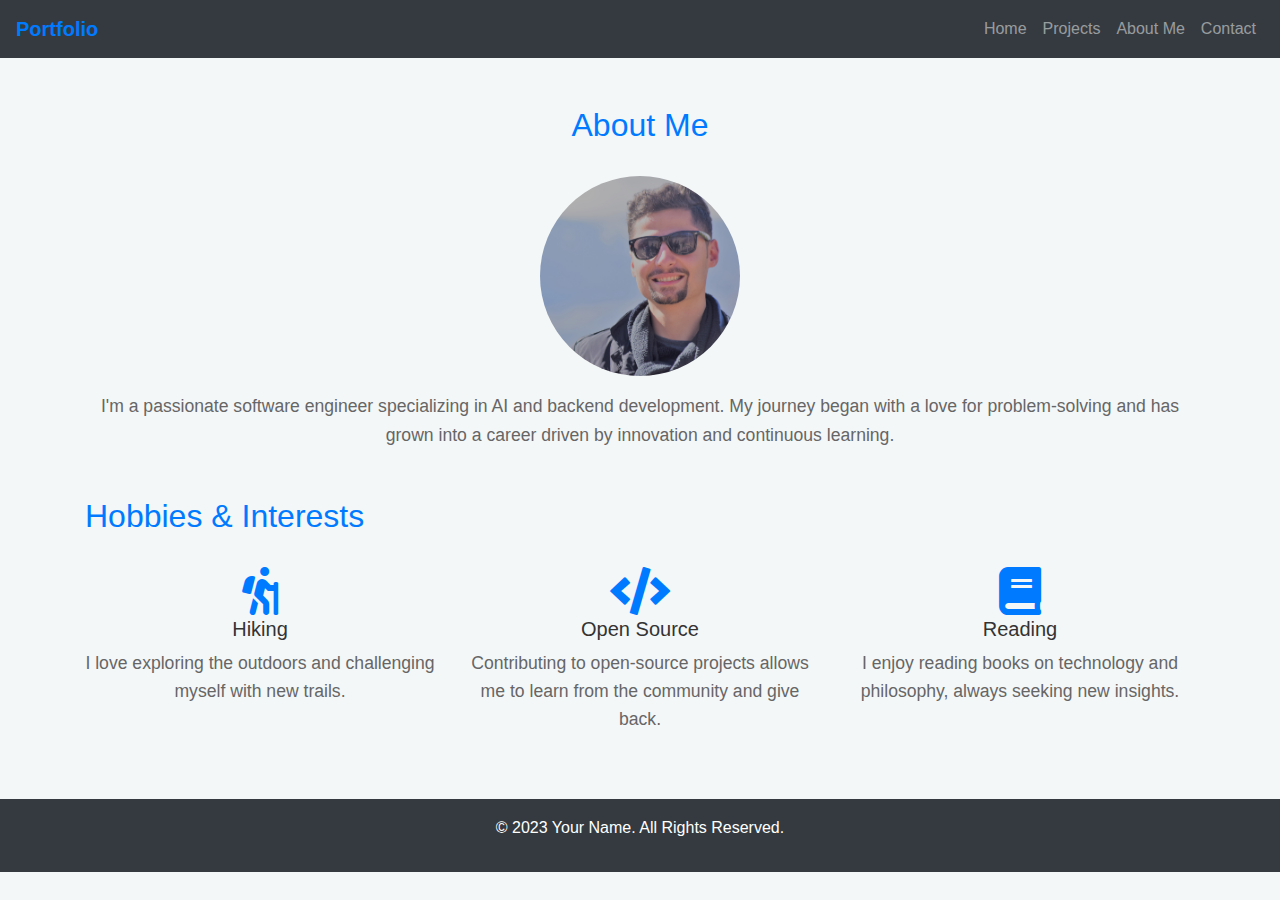
<file: about.html>
<!DOCTYPE html>
<html lang="en">
<head>
    <meta charset="UTF-8">
    <meta name="viewport" content="width=device-width, initial-scale=1.0">
    <meta name="description" content="About me page of a passionate software engineer specializing in AI and backend development.">
    <meta name="keywords" content="Software Engineer, AI, Backend Development, Portfolio">
    <title>About Me</title>
    <link rel="stylesheet" href="https://maxcdn.bootstrapcdn.com/bootstrap/4.5.2/css/bootstrap.min.css">
    <link rel="stylesheet" href="styles.css">
    <link rel="stylesheet" href="https://cdnjs.cloudflare.com/ajax/libs/font-awesome/5.15.4/css/all.min.css">
</head>
<body>
    <!-- Navigation -->
    <nav class="navbar navbar-expand-lg navbar-dark bg-dark">
        <a class="navbar-brand" href="index.html">Portfolio</a>
        <button class="navbar-toggler" type="button" data-toggle="collapse" data-target="#navbarNav">
            <span class="navbar-toggler-icon"></span>
        </button>
        <div class="collapse navbar-collapse" id="navbarNav">
            <ul class="navbar-nav ml-auto">
                <li class="nav-item"><a class="nav-link" href="index.html">Home</a></li>
                <li class="nav-item"><a class="nav-link" href="projects.html">Projects</a></li>
                <li class="nav-item"><a class="nav-link" href="about.html">About Me</a></li>
                <li class="nav-item"><a class="nav-link" href="contact.html">Contact</a></li>
            </ul>
        </div>
    </nav>

    <!-- Main About Me Section -->
    <section class="container my-5">
        <h2 class="text-center section-title">About Me</h2>
        <div class="text-center mb-5">
            <img src="1.jpg" alt="Profile Picture" class="profile-pic mb-3">
            <p class="lead">I'm a passionate software engineer specializing in AI and backend development. My journey began with a love for problem-solving and has grown into a career driven by innovation and continuous learning.</p>
        </div>
    </section>

    <!-- Hobbies & Interests Section -->
    <section class="container section-content">
        <h3 class="section-title">Hobbies & Interests</h3>
        <div class="row">
            <div class="col-md-4 text-center">
                <i class="fas fa-hiking fa-3x text-primary"></i>
                <h5>Hiking</h5>
                <p>I love exploring the outdoors and challenging myself with new trails.</p>
            </div>
            <div class="col-md-4 text-center">
                <i class="fas fa-code fa-3x text-primary"></i>
                <h5>Open Source</h5>
                <p>Contributing to open-source projects allows me to learn from the community and give back.</p>
            </div>
            <div class="col-md-4 text-center">
                <i class="fas fa-book fa-3x text-primary"></i>
                <h5>Reading</h5>
                <p>I enjoy reading books on technology and philosophy, always seeking new insights.</p>
            </div>
        </div>
    </section>

    <!-- Footer -->
    <footer class="bg-dark text-white text-center py-3 mt-5">
        <p>&copy; 2023 Your Name. All Rights Reserved.</p>
    </footer>

    <!-- Scripts -->
    <script src="https://code.jquery.com/jquery-3.5.1.slim.min.js"></script>
    <script src="https://cdn.jsdelivr.net/npm/@popperjs/core@2.5.3/dist/umd/popper.min.js"></script>
    <script src="https://maxcdn.bootstrapcdn.com/bootstrap/4.5.2/js/bootstrap.min.js"></script>
</body>
</html>
</file>
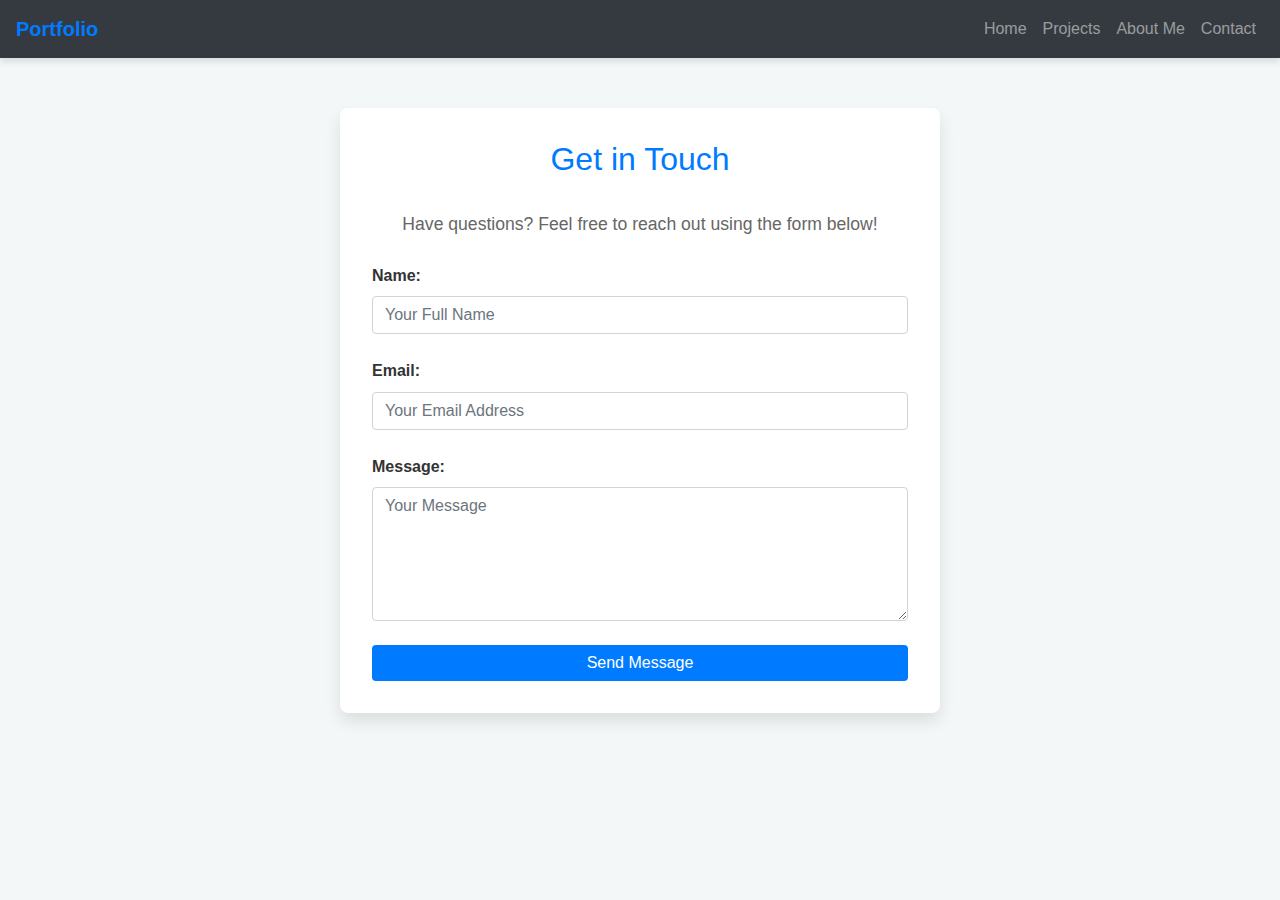
<file: contact.html>
<!DOCTYPE html>
<html lang="en">
<head>
    <meta charset="UTF-8">
    <meta name="viewport" content="width=device-width, initial-scale=1.0">
    <title>Contact</title>
    <link rel="stylesheet" href="https://maxcdn.bootstrapcdn.com/bootstrap/4.5.2/css/bootstrap.min.css">
    <link rel="stylesheet" href="styles.css">
    <style>
        /* Contact Page Styling */
        body {
            font-family: Arial, sans-serif;
            color: #333;
            background-color: #f4f7f8;
        }
        
        .navbar {
            box-shadow: 0 4px 6px rgba(0, 0, 0, 0.1);
        }
        
        /* Form Container */
        .contact-section {
            background: #ffffff;
            border-radius: 8px;
            box-shadow: 0 8px 16px rgba(0, 0, 0, 0.1);
            padding: 2em;
            margin-top: 50px;
            max-width: 600px;
            margin-left: auto;
            margin-right: auto;
        }
        
        .contact-section h2 {
            color: #007bff;
            font-size: 2em;
            margin-bottom: 1em;
        }

        .form-control {
            border-radius: 0.25rem;
            transition: box-shadow 0.3s ease;
        }
        
        .form-control:focus {
            box-shadow: 0 0 5px rgba(0, 123, 255, 0.5);
            border-color: #007bff;
        }
        
        .btn-primary {
            background-color: #007bff;
            border: none;
            transition: background-color 0.3s ease;
            border-radius: 0.25rem;
        }
        
        .btn-primary:hover {
            background-color: #0056b3;
        }
        
        /* Responsive Spacing */
        .form-group label {
            font-weight: 600;
        }
        
        .form-group {
            margin-bottom: 1.5em;
        }

        /* Success Message Styling */
        #successMessage {
            display: none;
            text-align: center;
            padding: 1em;
            background-color: #d4edda;
            color: #155724;
            border-radius: 0.25rem;
            margin-top: 1em;
        }
    </style>
</head>
<body>
    <!-- Navigation -->
    <nav class="navbar navbar-expand-lg navbar-dark bg-dark">
        <a class="navbar-brand" href="index.html">Portfolio</a>
        <div class="collapse navbar-collapse">
            <ul class="navbar-nav ml-auto">
                <li class="nav-item"><a class="nav-link" href="index.html">Home</a></li>
                <li class="nav-item"><a class="nav-link" href="projects.html">Projects</a></li>
                <li class="nav-item"><a class="nav-link" href="about.html">About Me</a></li>
                <li class="nav-item"><a class="nav-link" href="contact.html">Contact</a></li>
            </ul>
        </div>
    </nav>

    <!-- Contact Form Section -->
    <section class="contact-section container">
        <h2 class="text-center">Get in Touch</h2>
        <p class="text-center mb-4">Have questions? Feel free to reach out using the form below!</p>
        
        <form id="contactForm">
            <div class="form-group">
                <label for="name">Name:</label>
                <input type="text" class="form-control" id="name" placeholder="Your Full Name" required>
            </div>
            <div class="form-group">
                <label for="email">Email:</label>
                <input type="email" class="form-control" id="email" placeholder="Your Email Address" required>
            </div>
            <div class="form-group">
                <label for="message">Message:</label>
                <textarea class="form-control" id="message" rows="5" placeholder="Your Message" required></textarea>
            </div>
            <button type="submit" class="btn btn-primary btn-block">Send Message</button>
            <div id="successMessage">Thank you for your message! I'll get back to you soon.</div>
        </form>
    </section>

    <!-- Scripts -->
    <script>
        // Form Validation and Submission
        document.getElementById("contactForm").addEventListener("submit", function(event) {
            event.preventDefault();
            
            const name = document.getElementById("name").value.trim();
            const email = document.getElementById("email").value.trim();
            const message = document.getElementById("message").value.trim();
            
            if (name && email && message) {
                // Display success message and clear form
                document.getElementById("successMessage").style.display = "block";
                document.getElementById("contactForm").reset();
                setTimeout(() => {
                    document.getElementById("successMessage").style.display = "none";
                }, 3000);
            } else {
                alert("Please fill out all fields before submitting.");
            }
        });
    </script>
</body>
</html>
</file>
<file: styles.css>
/* Basic Styling */
body {
    font-family: Arial, sans-serif;
    color: #333;
    margin: 0;
    padding: 0;
    line-height: 1.6;
    background-color: #f4f7f8;
}

h1, h2, .section-title {
    color: #333;
}

.container p {
    font-size: 1.1em;
    color: #666;
    margin-bottom: 1em;
}

/* Navigation Styling */
.navbar-brand {
    font-weight: bold;
    color: #007bff !important;
}

/* Hero Section */
.hero-section {
    background-image: url('2.jpg');
    background-size: cover;
    background-position: center;
    padding: 100px 0;
    position: relative;
    overflow: hidden;
}

.hero-section .overlay {
    position: absolute;
    top: 0;
    left: 0;
    width: 100%;
    height: 100%;
    background: rgba(0, 0, 0, 0.5);
}

.hero-section h1, .hero-section p, .hero-section .btn {
    color: #fff;
    z-index: 1;
}

/* Profile Picture */
.profile-pic {
    border-radius: 50%;
    width: 200px;
    height: 200px;
    object-fit: cover;
}

/* Section Titles */
.section-title {
    font-size: 2em;
    color: #007bff;
    margin-bottom: 1em;
}

/* Hobbies & Interests Section */
.hobbies-section .fa {
    font-size: 3em;
    color: #007bff;
    margin-bottom: 0.5em;
}

/* Skills Section */
.skills-section h4 {
    color: #007bff;
    margin-bottom: 0.5em;
}

.skills-section ul {
    list-style: none;
    padding: 0;
}

.skills-section li {
    color: #555;
    font-size: 1em;
    margin-bottom: 0.3em;
}

/* Experience Section */
.experience-section p {
    font-size: 1em;
    color: #333;
    margin-bottom: 1em;
}

/* Testimonials Section */
.testimonials-section blockquote {
    border-left: 5px solid #007bff;
    padding-left: 20px;
    font-style: italic;
    margin: 0;
    color: #555;
}

/* Footer */
footer {
    background-color: #333;
    color: #fff;
    text-align: center;
    padding: 20px 0;
    margin-top: auto; /* Pushes footer to the bottom */
}

/* Projects Slider Section */
.projects-slider .card {
    border: none;
    box-shadow: 0 4px 8px rgba(0, 0, 0, 0.2);
    transition: transform 0.3s ease-in-out;
}

.projects-slider .card:hover {
    transform: translateY(-5px);
}

.card-img-top {
    transition: transform 0.3s ease;
}

.card:hover .card-img-top {
    transform: scale(1.1);
}

/* Skills Section Animation */
@keyframes fadeInUp {
    from {
        opacity: 0;
        transform: translateY(20px);
    }
    to {
        opacity: 1;
        transform: translateY(0);
    }
}

.animate-skills .row div {
    opacity: 0;
    animation: fadeInUp 1s forwards;
}

.animate-skills .row div:nth-child(1) { animation-delay: 0.2s; }
.animate-skills .row div:nth-child(2) { animation-delay: 0.4s; }
.animate-skills .row div:nth-child(3) { animation-delay: 0.6s; }

/* Hero Slider Styling */
.hero-slider .hero-slide {
    height: 90vh;
    background-size: cover;
    background-position: center;
    display: flex;
    align-items: center;
    justify-content: center;
    position: relative;
}


.carousel-caption {
    position: absolute;
    bottom: 20%;
    left: 50%;
    transform: translateX(-50%);
    text-align: center;
    color: #fff;
}

.carousel-caption h1 {
    font-size: 3rem;
}

.carousel-caption p {
    font-size: 1.5rem;
}



/* Animation Styles */
[data-aos] {
    opacity: 0;
}
[data-aos].aos-animate {
    opacity: 1;
}


/* Projects Section */
.card {
    transition: transform 0.3s ease, box-shadow 0.3s ease;
}

.card:hover {
    transform: translateY(-5px);
    box-shadow: 0 10px 20px rgba(0, 0, 0, 0.2);
}


/* SVG Image Section */
.svg-image-section {
    background-color: #fff; /* Optional background color */
    padding: 40px 20px; /* Padding around the section */
    border-radius: 8px; /* Rounded corners */
    box-shadow: 0 4px 10px rgba(0, 0, 0, 0.1); /* Subtle shadow for depth */
}

.svg-container {
    display: flex;
    justify-content: center;
    align-items: center;
    margin-top: 20px; /* Space between title and SVG */
}
</file>
